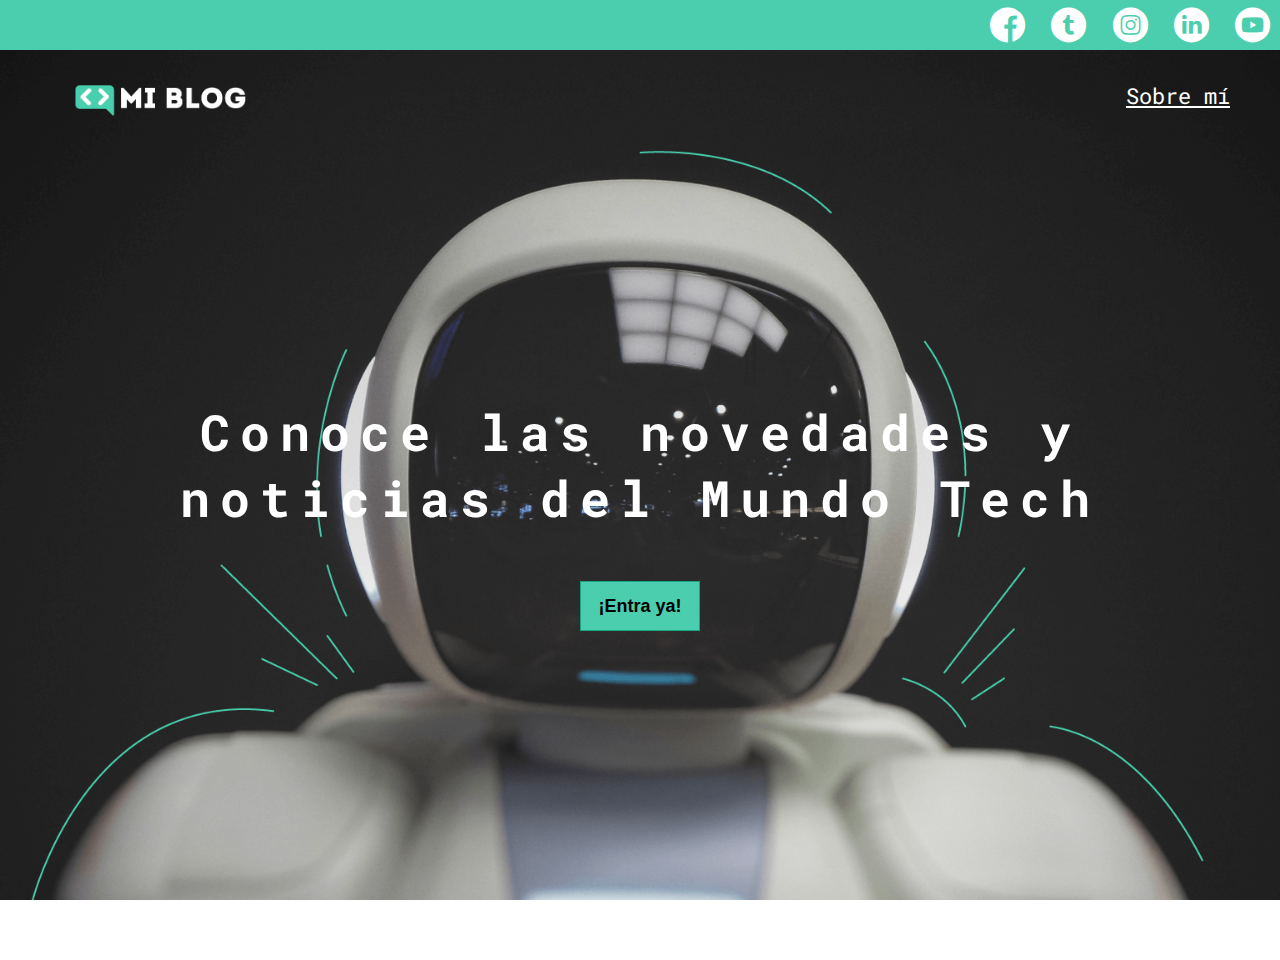
<file: index.html>
<!DOCTYPE html>
<html lang="en">
<head>
    <meta charset="UTF-8">
    <meta name="viewport" content="width=device-width, initial-scale=1.0">
    <link rel="stylesheet" href="css/main.css">
    <link rel="stylesheet" href="css/font/flaticon.css">
    <link rel="stylesheet" href="css/media.css">
    <title>Mi Blog</title>
</head>
<body class="home-body">
    <main class="home__main">
        <header>
            <section class="header__icons-container">
                <div class="icons">
                    <a href="#"><span class="flaticon-001-facebook"></span></a>
                    <a href="#"><span class="flaticon-002-twitter"></span></a>
                    <a href="#"><span class="flaticon-011-instagram"></span></a>
                    <a href="#"><span class="flaticon-010-linkedin"></span></a>
                    <a href="#"><span class="flaticon-008-youtube"></span></a>
                </div>
            </section>
            <nav>
                <section class="nav__logo-container">
                    <a href="#"><img src="assets/img/Logo-blanco.png" alt="Logo de mi blog"></a>
                </section>
                <section class="nav__about-container home__profile-link">
                    <a class="inter-link" href="perfil.html">Sobre mí</a>
                </section>
            </nav>
        </header>
        <section class="home__intro">
            <div>
                <p class="home__main-text">Conoce las novedades y noticias del Mundo Tech</p>
                <button class="home__main-button"><a href="blogs.html"> ¡Entra ya!</a></button>

            </div>
        </section>
        
    </main>
</body>
</html>
</file>
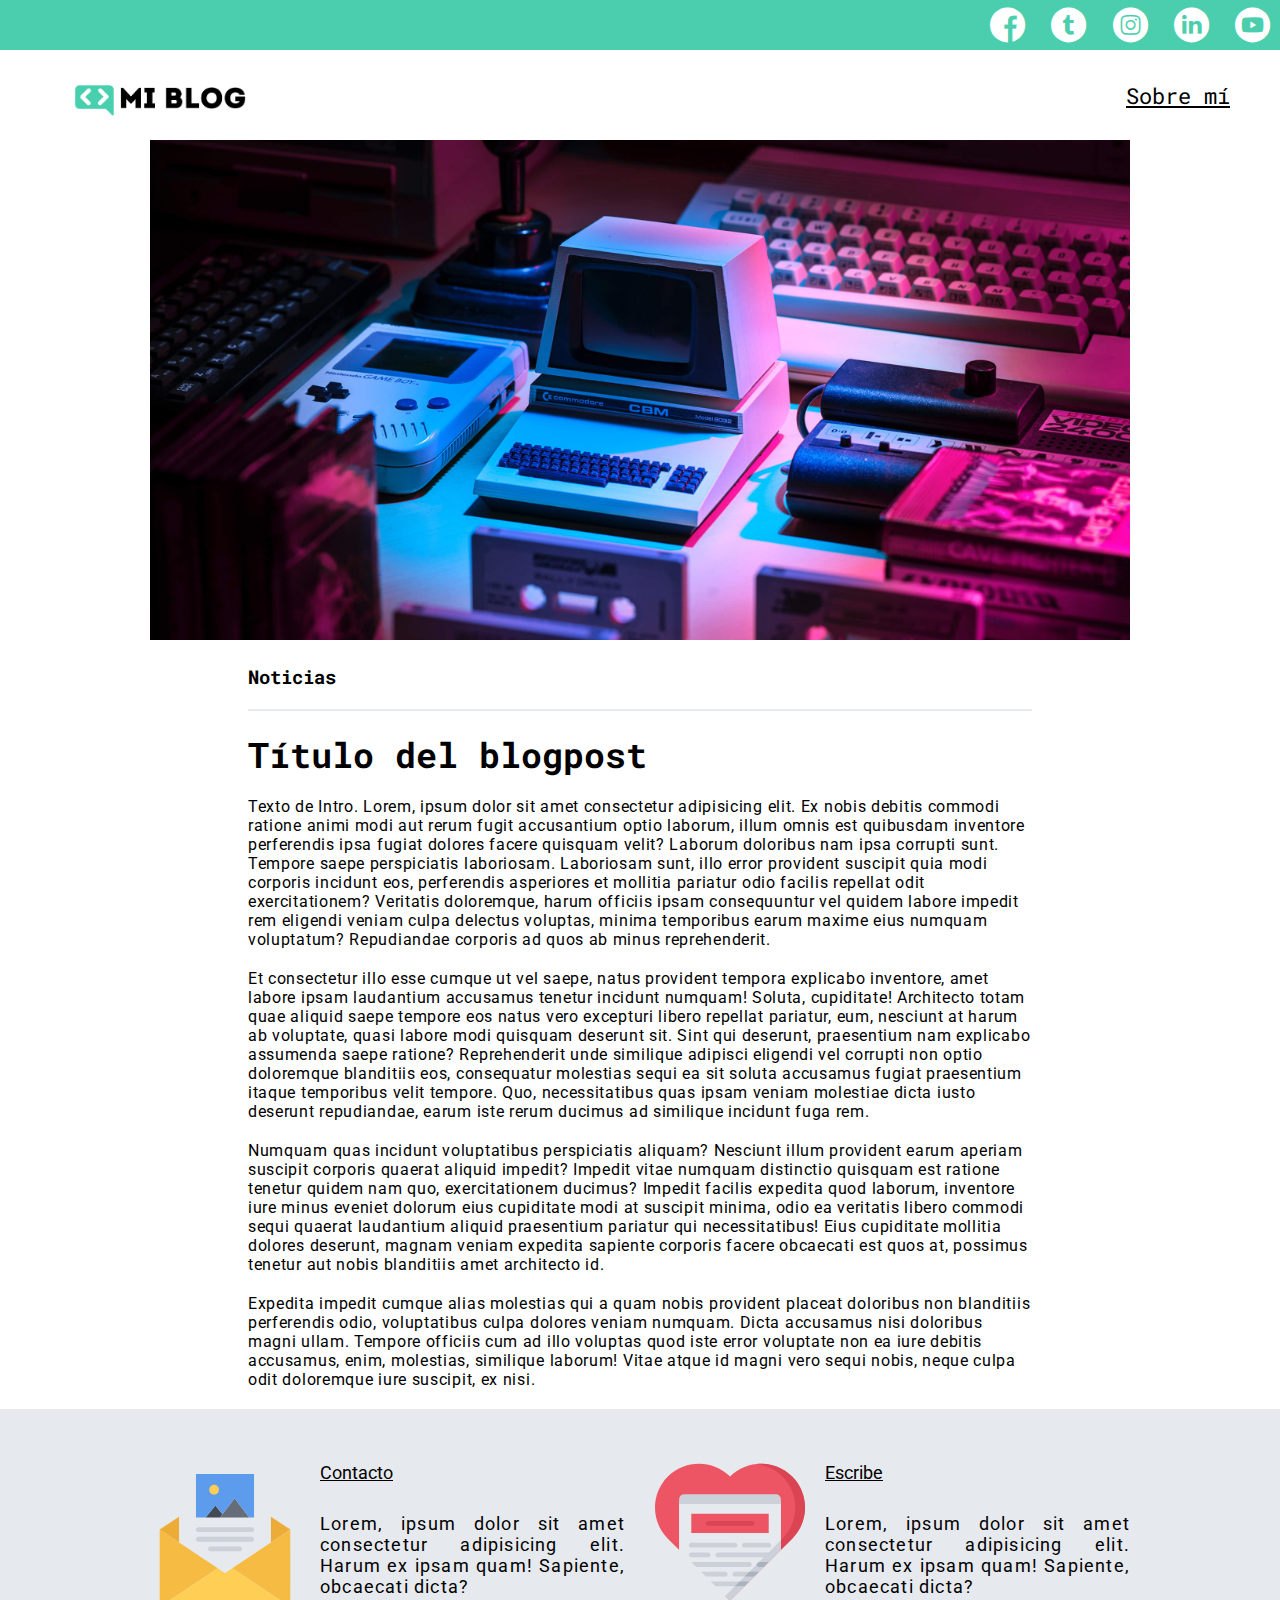
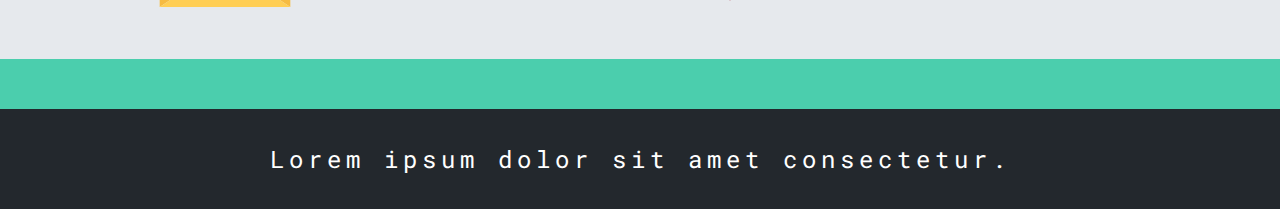
<file: blog.html>
<!DOCTYPE html>
<html lang="en">
<head>
    <meta charset="UTF-8">
    <meta name="viewport" content="width=device-width, initial-scale=1.0">
    <link rel="stylesheet" href="css/main.css">
    <link rel="stylesheet" href="css/media.css">
    <link rel="stylesheet" href="css/font/flaticon.css">
    <title>Título del blogpost</title>
</head>
<body>
    <header>
        <section class="header__icons-container">
            <div class="icons">
                <a href="#"><span class="flaticon-001-facebook"></span></a>
                <a href="#"><span class="flaticon-002-twitter"></span></a>
                <a href="#"><span class="flaticon-011-instagram"></span></a>
                <a href="#"><span class="flaticon-010-linkedin"></span></a>
                <a href="#"><span class="flaticon-008-youtube"></span></a>
            </div>
        </section>
        <nav>
            <section class="nav__logo-container">
                <a href="index.html"><img src="assets/img/Logo-negro.png" alt="Logo de mi blog"></a>
            </section>
            <section class="nav__about-container">
                <a class="inter-link" href="perfil.html">Sobre mí</a>
            </section>
        </nav>
    </header>
        <main class="blog__main">
            <figure class="blog__cover-container">
                <img src="assets/img/lorenzo-herrera-p0j-mE6mGo4-unsplash.jpg" alt="Portada del blogpost">
            </figure>
            <section class="blog__content">
                <h2>Noticias</h2>
                <div class="blog__body">
                    <h1>
                        Título del blogpost
                    </h1>
                    <p>
                        Texto de Intro. Lorem, ipsum dolor sit amet consectetur adipisicing elit. Ex nobis debitis commodi ratione animi modi aut rerum fugit accusantium optio laborum, illum omnis est quibusdam inventore perferendis ipsa fugiat dolores facere quisquam velit? Laborum doloribus nam ipsa corrupti sunt. Tempore saepe perspiciatis laboriosam. Laboriosam sunt, illo error provident suscipit quia modi corporis incidunt eos, perferendis asperiores et mollitia pariatur odio facilis repellat odit exercitationem? Veritatis doloremque, harum officiis ipsam consequuntur vel quidem labore impedit rem eligendi veniam culpa delectus voluptas, minima temporibus earum maxime eius numquam voluptatum? Repudiandae corporis ad quos ab minus reprehenderit.
                    </p>
                        
                    <p>
                        Et consectetur illo esse cumque ut vel saepe, natus provident tempora explicabo inventore, amet labore ipsam laudantium accusamus tenetur incidunt numquam! Soluta, cupiditate! Architecto totam quae aliquid saepe tempore eos natus vero excepturi libero repellat pariatur, eum, nesciunt at harum ab voluptate, quasi labore modi quisquam deserunt sit. Sint qui deserunt, praesentium nam explicabo assumenda saepe ratione? Reprehenderit unde similique adipisci eligendi vel corrupti non optio doloremque blanditiis eos, consequatur molestias sequi ea sit soluta accusamus fugiat praesentium itaque temporibus velit tempore. Quo, necessitatibus quas ipsam veniam molestiae dicta iusto deserunt repudiandae, earum iste rerum ducimus ad similique incidunt fuga rem.
                    </p>
                    <p>
                        Numquam quas incidunt voluptatibus perspiciatis aliquam? Nesciunt illum provident earum aperiam suscipit corporis quaerat aliquid impedit? Impedit vitae numquam distinctio quisquam est ratione tenetur quidem nam quo, exercitationem ducimus? Impedit facilis expedita quod laborum, inventore iure minus eveniet dolorum eius cupiditate modi at suscipit minima, odio ea veritatis libero commodi sequi quaerat laudantium aliquid praesentium pariatur qui necessitatibus! Eius cupiditate mollitia dolores deserunt, magnam veniam expedita sapiente corporis facere obcaecati est quos at, possimus tenetur aut nobis blanditiis amet architecto id. 
                    </p>
                    <p>
                        Expedita impedit cumque alias molestias qui a quam nobis provident placeat doloribus non blanditiis perferendis odio, voluptatibus culpa dolores veniam numquam. Dicta accusamus nisi doloribus magni ullam. Tempore officiis cum ad illo voluptas quod iste error voluptate non ea iure debitis accusamus, enim, molestias, similique laborum! Vitae atque id magni vero sequi nobis, neque culpa odit doloremque iure suscipit, ex nisi.

                    </p>
                </div>
            </section>
            
        </main>
        <section class="contact__main-container">
            <div class="contact__item-container">

                <div class="contact__item">
                    <figure class="contact__icon-container">
                        <img src="assets/Iconos Blog/svg/013-newsletter.svg" alt="Icono de mensaje">
                    </figure>
                    <div class="contact__description">
                        <a class="inter-link" href="mailto:hlopezcarballo@gmail.com">
                            Contacto
                        </a>
                        <p>
                            Lorem, ipsum dolor sit amet consectetur adipisicing elit. Harum ex ipsam quam! Sapiente, obcaecati dicta?
                        </p>
                    </div>
                </div>
                <div class="contact__item">
                    <figure class="contact__icon-container">
                        <img src="assets/Iconos Blog/svg/006-like.svg" alt="Icono de mensaje">
                    </figure>
                    <div class="contact__description">
                        <a class="inter-link" href="">
                            Escribe
                        </a>
                        <p>
                            Lorem, ipsum dolor sit amet consectetur adipisicing elit. Harum ex ipsam quam! Sapiente, obcaecati dicta?
                        </p>
                    </div>
                </div>
            </div>
        </section>

    <footer>
        <div class="footer__terms"> Lorem ipsum dolor sit amet consectetur.</div>
    </footer>
</body>
</html>
</file>
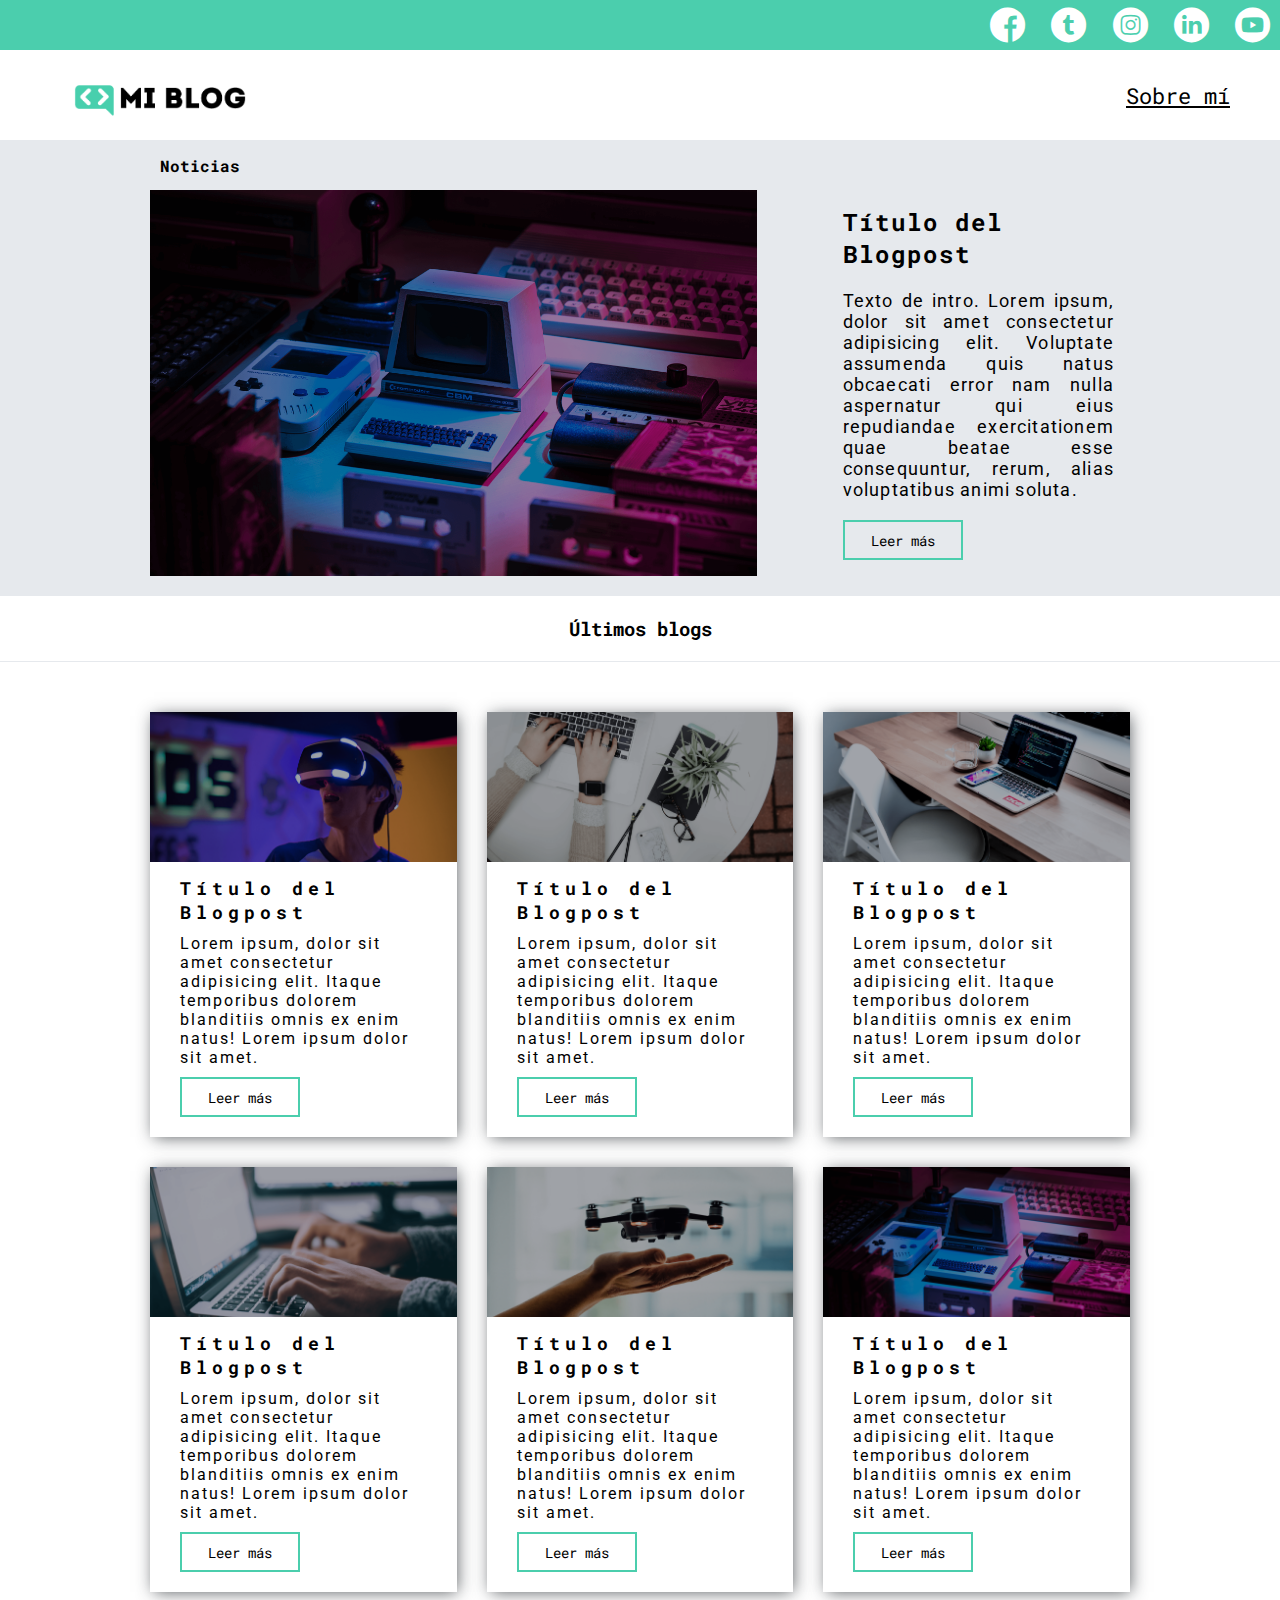
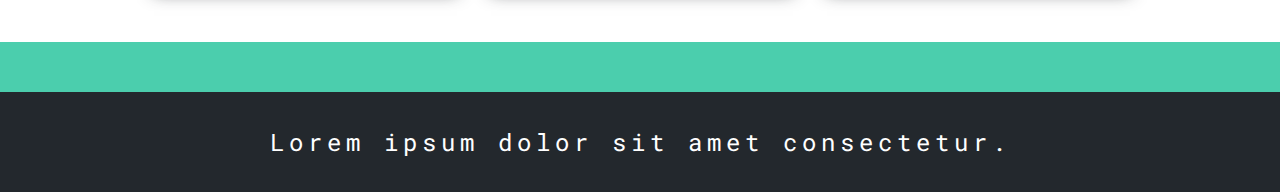
<file: blogs.html>
<!DOCTYPE html>
<html lang="en">
<head>
    <meta charset="UTF-8">
    <meta name="viewport" content="width=device-width, initial-scale=1.0">
    <link rel="stylesheet" href="css/main.css">
    <link rel="stylesheet" href="css/font/flaticon.css">
    <link rel="stylesheet" href="css/media.css">
    <title>Mis blogs</title>
</head>
<body>
    <header>
        <section class="header__icons-container">
            <div class="icons">
                <a href="#"><span class="flaticon-001-facebook"></span></a>
                <a href="#"><span class="flaticon-002-twitter"></span></a>
                <a href="#"><span class="flaticon-011-instagram"></span></a>
                <a href="#"><span class="flaticon-010-linkedin"></span></a>
                <a href="#"><span class="flaticon-008-youtube"></span></a>
            </div>
        </section>
        <nav>
            <section class="nav__logo-container">
                <a href="index.html"><img src="assets/img/Logo-negro.png" alt="Logo de mi blog"></a>
            </section>
            <section class="nav__about-container">
                <a class="inter-link" href="perfil.html">Sobre mí</a>
            </section>
        </nav>
    </header>
    <main class="blogs__main">
        <section class="feature__container">
            <div class="blogs__featured-blog">
                <div class="blogs__main-title">
                    <h2>Noticias</h2>
                </div>
                    <figure class="featured__img-container">
                        <img src="assets/img/lorenzo-herrera-p0j-mE6mGo4-unsplash-2.png" alt="Portada del Post">
                    </figure>
                    <div class="featured__description">
                        <h1>Título del Blogpost</h1>
                        <p>Texto de intro. Lorem ipsum, dolor sit amet consectetur adipisicing elit. Voluptate assumenda quis natus obcaecati error nam nulla aspernatur qui eius repudiandae exercitationem quae beatae esse consequuntur, rerum, alias voluptatibus animi soluta.</p>
                        <a class="blogs__button" href="blog.html">Leer más</a>
                    </div>
            </div>
        </section>
        <section class="blogs__posts">
            <div class="blogs__posts-title">
                <h2>&Uacute;ltimos blogs</h2>
            </div>
            <div class="blogs__grid">
                <article class="item">
                    <figure class="item__img-container">
                        <img src="assets/img/uriel-soberanes-MxVkWPiJALs-unsplash-2.png" alt="">
                    </figure>
                    <div class="item__description">
                        <h3>T&iacute;tulo del Blogpost</h3>
                        <p>Lorem ipsum, dolor sit amet consectetur adipisicing elit. Itaque temporibus dolorem blanditiis omnis ex enim natus! Lorem ipsum dolor sit amet.</p>
                        <a href="blog.html" class="blogs__button">Leer m&aacute;s</a>
                    </div>
                </article>
                <article class="item">
                    <figure class="item__img-container">
                        <img src="assets/img/corinne-kutz-tMI2_-r5Nfo-unsplash-2.png" alt="">
                    </figure>
                    <div class="item__description">
                        <h3>T&iacute;tulo del Blogpost</h3>
                        <p>Lorem ipsum, dolor sit amet consectetur adipisicing elit. Itaque temporibus dolorem blanditiis omnis ex enim natus! Lorem ipsum dolor sit amet.</p>
                        <a href="blog.html" class="blogs__button">Leer m&aacute;s</a>
                    </div>
                </article>
                <article class="item">
                    <figure class="item__img-container">
                        <img src="assets/img/alexandru-acea-XEB8y0nRRP4-unsplash-2.png" alt="">
                    </figure>
                    <div class="item__description">
                        <h3>T&iacute;tulo del Blogpost</h3>
                        <p>Lorem ipsum, dolor sit amet consectetur adipisicing elit. Itaque temporibus dolorem blanditiis omnis ex enim natus! Lorem ipsum dolor sit amet.</p>
                        <a href="blog.html" class="blogs__button">Leer m&aacute;s</a>
                    </div>
                </article>
                <article class="item">
                    <figure class="item__img-container">
                        <img src="assets/img/glenn-carstens-peters-npxXWgQ33ZQ-unsplash-2.png" alt="">
                    </figure>
                    <div class="item__description">
                        <h3>T&iacute;tulo del Blogpost</h3>
                        <p>Lorem ipsum, dolor sit amet consectetur adipisicing elit. Itaque temporibus dolorem blanditiis omnis ex enim natus! Lorem ipsum dolor sit amet.</p>
                        <a href="blog.html" class="blogs__button">Leer m&aacute;s</a>
                    </div>
                </article>
                <article class="item">
                    <figure class="item__img-container">
                        <img src="assets/img/dose-media-DiTiYQx0mh4-unsplash-2.png" alt="">
                    </figure>
                    <div class="item__description">
                        <h3>T&iacute;tulo del Blogpost</h3>
                        <p>Lorem ipsum, dolor sit amet consectetur adipisicing elit. Itaque temporibus dolorem blanditiis omnis ex enim natus! Lorem ipsum dolor sit amet.</p>
                        <a href="blog.html" class="blogs__button">Leer m&aacute;s</a>
                    </div>
                </article>
                <article class="item">
                    <figure class="item__img-container">
                        <img src="assets/img/lorenzo-herrera-p0j-mE6mGo4-unsplash-2.png" alt="">
                    </figure>
                    <div class="item__description">
                        <h3>T&iacute;tulo del Blogpost</h3>
                        <p>Lorem ipsum, dolor sit amet consectetur adipisicing elit. Itaque temporibus dolorem blanditiis omnis ex enim natus! Lorem ipsum dolor sit amet.</p>
                        <a href="blog.html" class="blogs__button">Leer m&aacute;s</a>
                    </div>
                </article>
            </div>
        </section>
    </main>

    <footer>
        <span class="footer__terms"> Lorem ipsum dolor sit amet consectetur.</span>
    </footer>
</body>
</html>
</file>
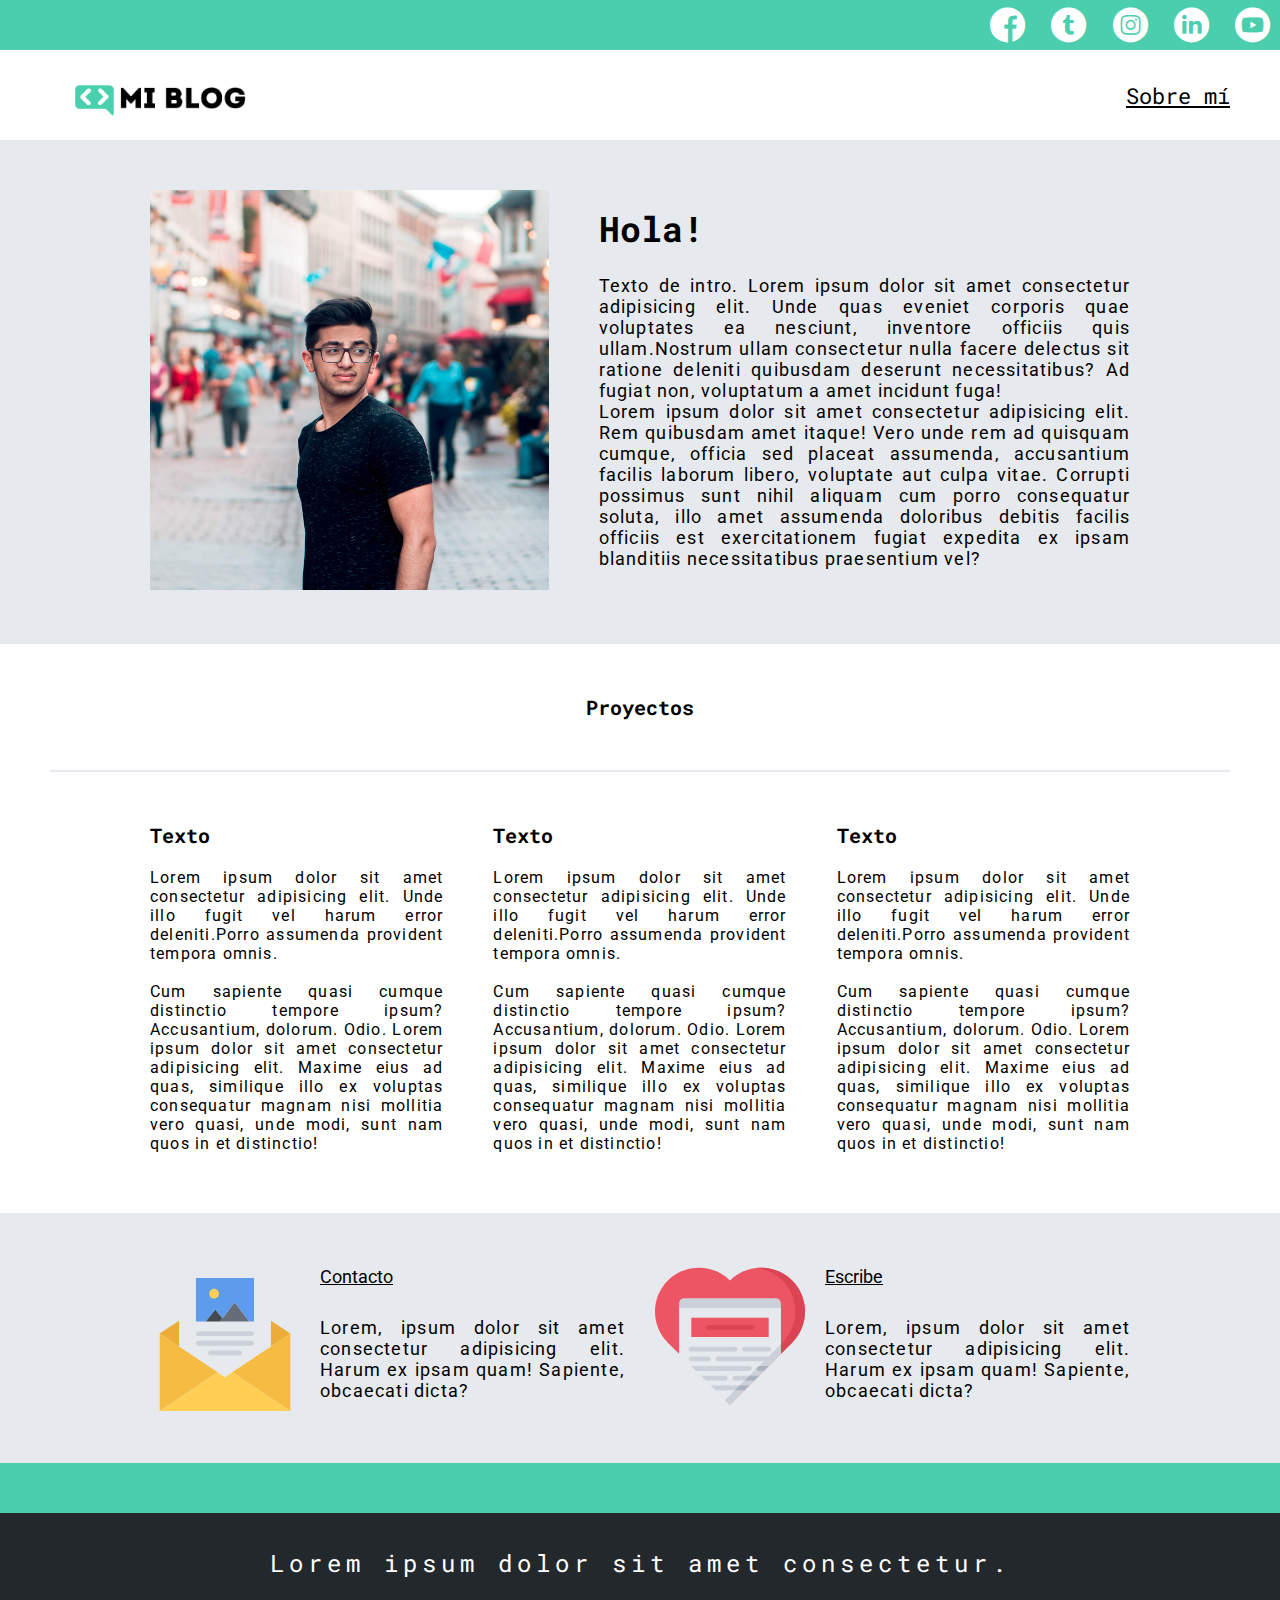
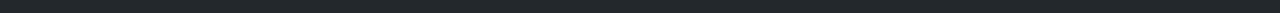
<file: perfil.html>
<!DOCTYPE html>
<html lang="en">
<head>
    <meta charset="UTF-8">
    <meta name="viewport" content="width=device-width, initial-scale=1.0">
    <link rel="stylesheet" href="css/main.css">
    <link rel="stylesheet" href="css/font/flaticon.css">
    <link rel="stylesheet" href="css/media.css">
    <title>Sobre mí</title>
</head>
<body>
    <header>
        <section class="header__icons-container">
            <div class="icons">
                <a href="#"><span class="flaticon-001-facebook"></span></a>
                <a href="#"><span class="flaticon-002-twitter"></span></a>
                <a href="#"><span class="flaticon-011-instagram"></span></a>
                <a href="#"><span class="flaticon-010-linkedin"></span></a>
                <a href="#"><span class="flaticon-008-youtube"></span></a>
            </div>
        </section>
        <nav>
            <section class="nav__logo-container">
                <a href="index.html"><img src="assets/img/Logo-negro.png" alt="Logo de mi blog"></a>
            </section>
            <section class="nav__about-container">
                <a class="inter-link" href="perfil.html">Sobre mí</a>
            </section>
        </nav>
    </header>
    <main class="profile__main">
        <section class=" profile__about-me-container">
            <div class="profile__about-me">
                <figure class="profile__img-container">
                    <img src="assets/img/warren-wong-iOWry_4xGmc-unsplash.jpg" alt="">
                </figure>
                <div class="profile__description">
                    <h1>Hola!</h1>
                    <p>Texto de intro. Lorem ipsum dolor sit amet consectetur adipisicing elit. Unde quas eveniet corporis quae voluptates ea nesciunt, inventore officiis quis ullam.Nostrum ullam consectetur nulla facere delectus sit ratione deleniti quibusdam deserunt necessitatibus? Ad fugiat non, voluptatum a amet incidunt fuga!
                        <br>
                    Lorem ipsum dolor sit amet consectetur adipisicing elit. Rem quibusdam amet itaque! Vero unde rem ad quisquam cumque, officia sed placeat assumenda, accusantium facilis laborum libero, voluptate aut culpa vitae.
                    Corrupti possimus sunt nihil aliquam cum porro consequatur soluta, illo amet assumenda doloribus debitis facilis officiis est exercitationem fugiat expedita ex ipsam blanditiis necessitatibus praesentium vel? 
                    </p>
                </div>

            </div>
        </section>
        <section class="profile__section-title">
            <h2>Proyectos</h2>
        </section>
        <section class="profile__projects">
            <div class="profile__project-item">
                <h3>Texto</h3>
                <p>
                    Lorem ipsum dolor sit amet consectetur adipisicing elit. Unde illo fugit vel harum error deleniti.Porro assumenda provident tempora omnis.
                    <br>
                    <br>
                    Cum sapiente quasi cumque distinctio tempore ipsum? Accusantium, dolorum. Odio. Lorem ipsum dolor sit amet consectetur adipisicing elit. Maxime eius ad quas, similique illo ex voluptas consequatur magnam nisi mollitia vero quasi, unde modi, sunt nam quos in et distinctio!
                </p>
            </div>
            <div class="profile__project-item">
                <h3>Texto</h3>
                <p>
                    Lorem ipsum dolor sit amet consectetur adipisicing elit. Unde illo fugit vel harum error deleniti.Porro assumenda provident tempora omnis.
                    <br>
                    <br>
                    Cum sapiente quasi cumque distinctio tempore ipsum? Accusantium, dolorum. Odio. Lorem ipsum dolor sit amet consectetur adipisicing elit. Maxime eius ad quas, similique illo ex voluptas consequatur magnam nisi mollitia vero quasi, unde modi, sunt nam quos in et distinctio!
                </p>
            </div>
            <div class="profile__project-item">
                <h3>Texto</h3>
                <p>
                    Lorem ipsum dolor sit amet consectetur adipisicing elit. Unde illo fugit vel harum error deleniti.Porro assumenda provident tempora omnis.
                    <br>
                    <br>
                    Cum sapiente quasi cumque distinctio tempore ipsum? Accusantium, dolorum. Odio. Lorem ipsum dolor sit amet consectetur adipisicing elit. Maxime eius ad quas, similique illo ex voluptas consequatur magnam nisi mollitia vero quasi, unde modi, sunt nam quos in et distinctio!
                </p>
            </div>
        </section>
    </main>
    <section class="contact__main-container">
        <div class="contact__item-container">
            <div class="contact__item">
                <figure class="contact__icon-container">
                    <img src="assets/Iconos Blog/svg/013-newsletter.svg" alt="Icono de mensaje">
                </figure>
                <div class="contact__description">
                    <a class="inter-link" href="">
                        Contacto
                    </a>
                    <p>
                        Lorem, ipsum dolor sit amet consectetur adipisicing elit. Harum ex ipsam quam! Sapiente, obcaecati dicta?
                    </p>
                </div>
            </div>
            <div class="contact__item">
                <figure class="contact__icon-container">
                    <img src="assets/Iconos Blog/svg/006-like.svg" alt="Icono de mensaje">
                </figure>
                <div class="contact__description">
                    <a class="inter-link" href="">
                        Escribe
                    </a>
                    <p>
                        Lorem, ipsum dolor sit amet consectetur adipisicing elit. Harum ex ipsam quam! Sapiente, obcaecati dicta?
                    </p>
                </div>
            </div>

        </div>
    </section>
    <footer>
        <div class="footer__terms"> Lorem ipsum dolor sit amet consectetur.</div>
    </footer>
</body>
</html>
</file>
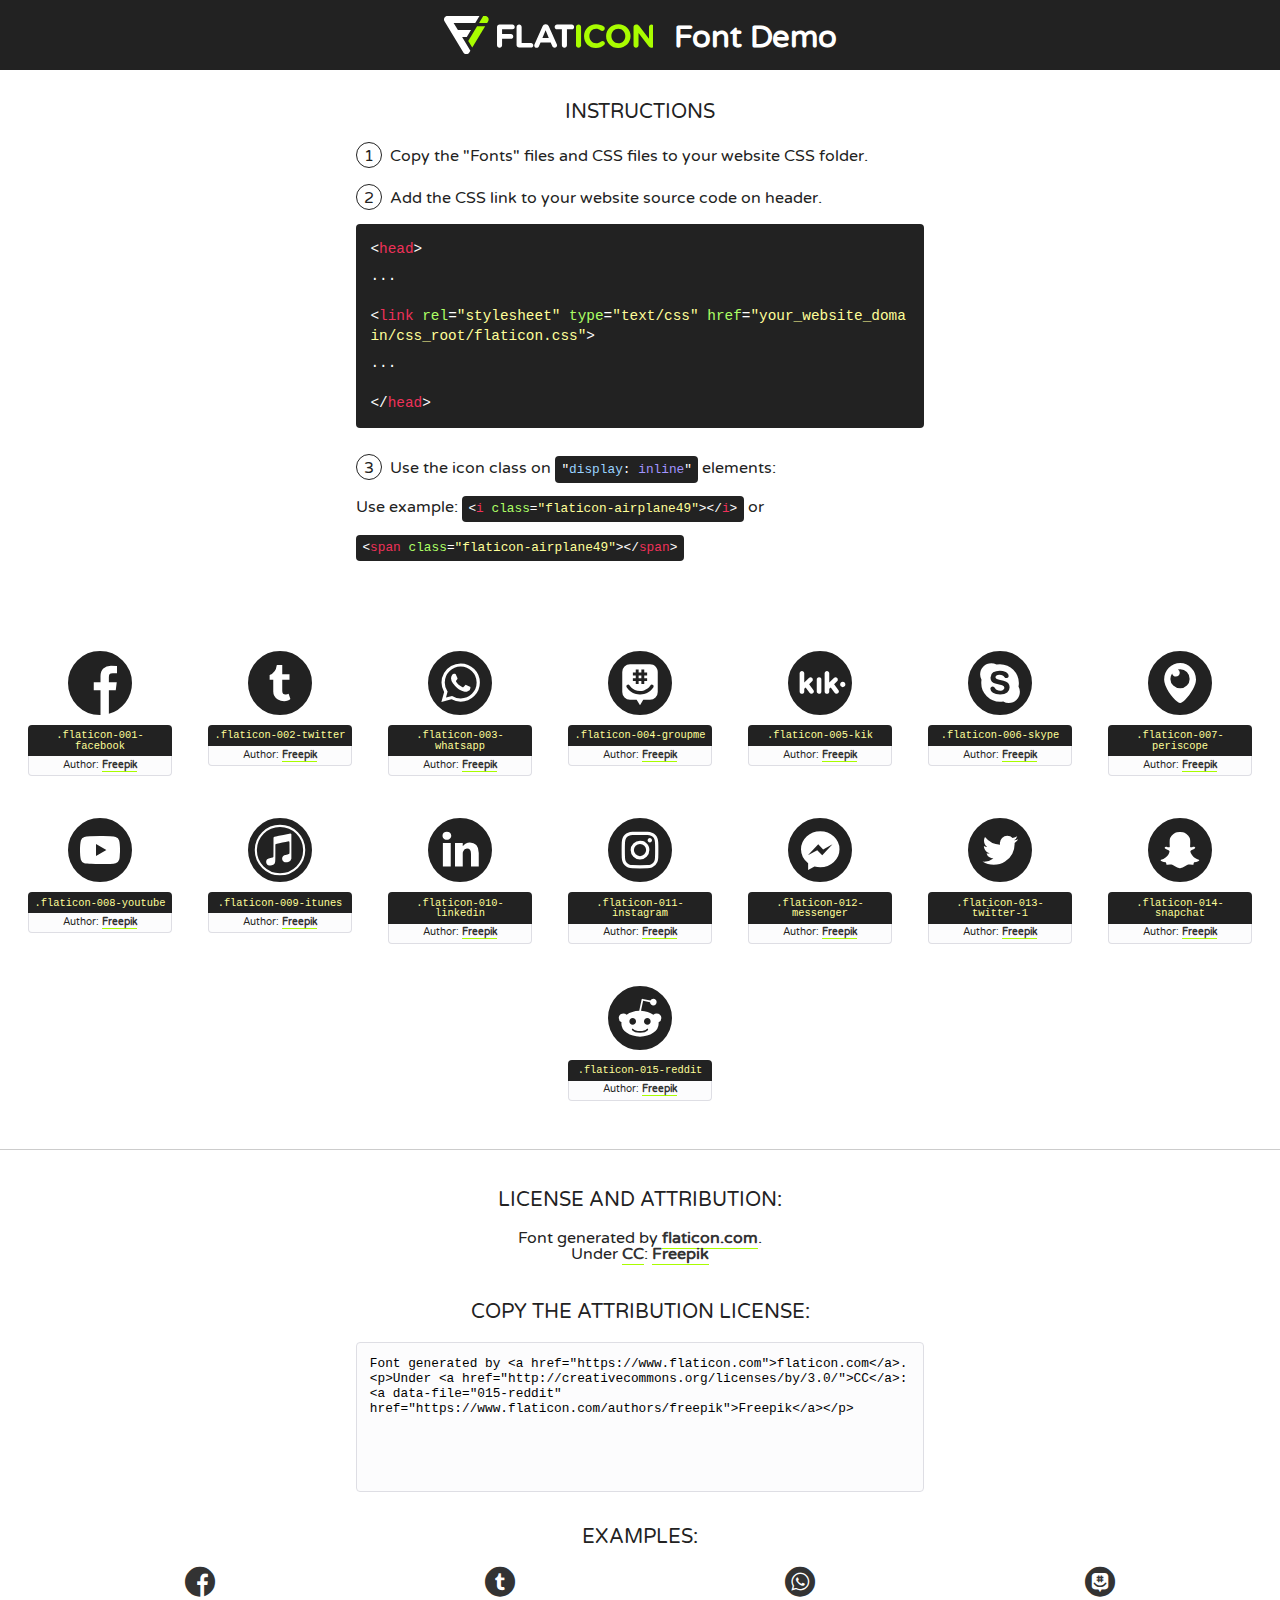
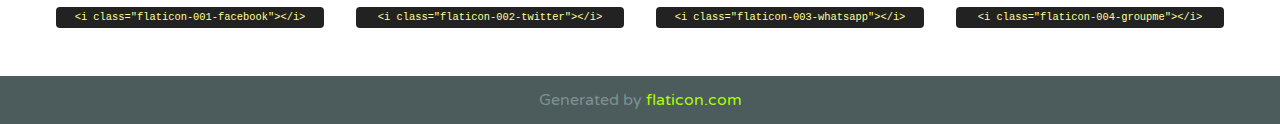
<file: css/font/flaticon.html>
<!DOCTYPE html>
<!--
  Flaticon icon font: Flaticon
  Creation date: 20/12/2018 09:27
-->
<html>
<!DOCTYPE html>
<html>

<head>
    <title>Flaticon WebFont</title>
    <link href="http://fonts.googleapis.com/css?family=Varela+Round" rel="stylesheet" type="text/css" />
    <link rel="stylesheet" type="text/css" href="flaticon.css">
    <meta charset="UTF-8">
    <style>
    html, body, div, span, applet, object, iframe,
    h1, h2, h3, h4, h5, h6, p, blockquote, pre,
    a, abbr, acronym, address, big, cite, code,
    del, dfn, em, img, ins, kbd, q, s, samp,
    small, strike, strong, sub, sup, tt, var,
    b, u, i, center,
    dl, dt, dd, ol, ul, li,
    fieldset, form, label, legend,
    table, caption, tbody, tfoot, thead, tr, th, td,
    article, aside, canvas, details, embed, 
    figure, figcaption, footer, header, hgroup, 
    menu, nav, output, ruby, section, summary,
    time, mark, audio, video {
        margin: 0;
        padding: 0;
        border: 0;
        font-size: 100%;
        font: inherit;
        vertical-align: baseline;
    }
    /* HTML5 display-role reset for older browsers */
    article, aside, details, figcaption, figure, 
    footer, header, hgroup, menu, nav, section {
        display: block;
    }
    body {
        line-height: 1;
    }
    ol, ul {
        list-style: none;
    }
    blockquote, q {
        quotes: none;
    }
    blockquote:before, blockquote:after,
    q:before, q:after {
        content: '';
        content: none;
    }
    table {
        border-collapse: collapse;
        border-spacing: 0;
    }
    body {
        font-family: 'Varela Round', Helvetica, Arial, sans-serif;
        font-size: 16px;
        color: #222;
    }
    a {
        color: #333;
        border-bottom: 1px solid #a9fd00;
        font-weight: bold;
        text-decoration: none;
    }
    * {
        -moz-box-sizing: border-box;
        -webkit-box-sizing: border-box;
        box-sizing: border-box;
        margin: 0;
        padding: 0;
    }
    [class^="flaticon-"]:before, [class*=" flaticon-"]:before, [class^="flaticon-"]:after, [class*=" flaticon-"]:after {
        font-family: Flaticon;
        font-size: 30px;
        font-style: normal;
        margin-left: 20px;
        color: #333;
    }
    .wrapper {
        max-width: 600px;
        margin: auto;
        padding: 0 1em;
    }
    .title {
        font-size: 1.25em;
        text-align: center;
        margin-bottom: 1em;
        text-transform: uppercase;
    }
    header {
        text-align: center;
        background-color: #222;
        color: #fff;
        padding: 1em;
    }
    header .logo {
        width: 210px;
        height: 38px;
        display: inline-block;
        vertical-align: middle;
        margin-right: 1em;
        border: none;
    }
    header strong {
        font-size: 1.95em;
        font-weight: bold;
        vertical-align: middle;
        margin-top: 5px;
        display: inline-block;
    }
    .demo {
        margin: 2em auto;
        line-height: 1.25em;
    }
    .demo ul li {
        margin-bottom: 1em;
    }
    .demo ul li .num {
        color: #222;
        border-radius: 20px;
        display: inline-block;
        width: 26px;
        padding: 3px;
        height: 26px;
        text-align: center;
        margin-right: 0.5em;
        border: 1px solid #222;
    }
    .demo ul li code {
        background-color: #222;
        border-radius: 4px;
        padding: 0.25em 0.5em;
        display: inline-block;
        color: #fff;
        font-family: Consolas,Monaco,Lucida Console,Liberation Mono,DejaVu Sans Mono,Bitstream Vera Sans Mono,Courier New, monospace;
        font-weight: lighter;
        margin-top: 1em;
        font-size: 0.8em;
        word-break: break-all;
    }
    .demo ul li code.big {
        padding: 1em;
        font-size: 0.9em;
    }
    .demo ul li code .red {
        color: #EF3159;
    }
    .demo ul li code .green {
        color: #ACFF65;
    }
    .demo ul li code .yellow {
        color: #FFFF99;
    }
    .demo ul li code .blue {
        color: #99D3FF;
    }
    .demo ul li code .purple {
        color: #A295FF;
    }
    .demo ul li code .dots {
        margin-top: 0.5em;
        display: block;
    }
    #glyphs {
        border-bottom: 1px solid #ccc;
        padding: 2em 0;
        text-align: center;
    }
    .glyph {
        display: inline-block;
        width: 9em;
        margin: 1em;
        text-align: center;
        vertical-align: top;
        background: #FFF;
    }
    .glyph .glyph-icon {
        padding: 10px;
        display: block;
        font-family:"Flaticon";
        font-size: 64px;
        line-height: 1;
    }
    .glyph .glyph-icon:before {
        font-size: 64px;
        color: #222;
        margin-left: 0;
    }
    .class-name {
        font-size: 0.65em;
        background-color: #222;
        color: #fff;
        border-radius: 4px 4px 0 0;
        padding: 0.5em;
        color: #FFFF99;
        font-family: Consolas,Monaco,Lucida Console,Liberation Mono,DejaVu Sans Mono,Bitstream Vera Sans Mono,Courier New, monospace;
    }
    .author-name {
        font-size: 0.6em;
        background-color: #fcfcfd;
        border: 1px solid #DEDEE4;
        border-top: 0;
        border-radius: 0 0 4px 4px;
        padding: 0.5em;
    }
    .class-name:last-child {
        font-size: 10px;
        color:#888;
    }
    .class-name:last-child a {
        font-size: 10px;
        color:#555;
    }
    .class-name:last-child a:hover {
        color:#a9fd00;
    }
    .glyph > input {
        display: block;
        width: 100px;
        margin: 5px auto;
        text-align: center;
        font-size: 12px;
        cursor: text;
    }
    .glyph > input.icon-input {
        font-family:"Flaticon";
        font-size: 16px;
        margin-bottom: 10px;
    }
    .attribution .title {
        margin-top: 2em;
    }
    .attribution textarea {
        background-color: #fcfcfd;
        padding: 1em;
        border: none;
        box-shadow: none;
        border: 1px solid #DEDEE4;
        border-radius: 4px;
        resize: none;
        width: 100%;
        height: 150px;
        font-size: 0.8em;
        font-family: Consolas,Monaco,Lucida Console,Liberation Mono,DejaVu Sans Mono,Bitstream Vera Sans Mono,Courier New, monospace;
        -webkit-appearance: none;
    }
    .iconsuse {
        margin: 2em auto;
        text-align: center;
        max-width: 1200px;
    }
    .iconsuse:after {
        content: '';
        display: table;
        clear: both;
    }
    .iconsuse .image {
        float: left;
        width: 25%;
        padding: 0 1em;
    }
    .iconsuse .image p {
        margin-bottom: 1em;
    }
    .iconsuse .image span {
        display: block;
        font-size: 0.65em;
        background-color: #222;
        color: #fff;
        border-radius: 4px;
        padding: 0.5em;
        color: #FFFF99;
        margin-top: 1em;
        font-family: Consolas,Monaco,Lucida Console,Liberation Mono,DejaVu Sans Mono,Bitstream Vera Sans Mono,Courier New, monospace;
    }
    #footer {
        text-align: center;
        background-color: #4C5B5C;
        color: #7c9192;
        padding: 1em;
    }
    #footer a {
        border: none;
        color: #a9fd00;
        font-weight: normal;
    }
    @media (max-width: 960px) {
        .iconsuse .image {
            width: 50%;
        }
    }
    @media (max-width: 560px) {
        .iconsuse .image {
            width: 100%;
        }
    }
    </style>
</head>

<body class="characters-off">

    <header>
        <a href="https://www.flaticon.com" target="_blank" class="logo">
            <svg version="1.1" xmlns="http://www.w3.org/2000/svg" xmlns:xlink="http://www.w3.org/1999/xlink" xmlns:a="http://ns.adobe.com/AdobeSVGViewerExtensions/3.0/" viewBox="0 0 560.875 102.036" enable-background="new 0 0 560.875 102.036" xml:space="preserve">
                <defs>
                </defs>
                <g>
                    <g class="letters">
                        <path fill="#ffffff" d="M141.596,29.675c0-3.777,2.985-6.767,6.764-6.767h34.438c3.426,0,6.15,2.728,6.15,6.15
                        c0,3.43-2.724,6.149-6.15,6.149h-27.674v13.091h23.719c3.429,0,6.151,2.724,6.151,6.15c0,3.43-2.723,6.149-6.151,6.149h-23.719
                        v17.574c0,3.773-2.986,6.761-6.764,6.761c-3.779,0-6.764-2.989-6.764-6.761V29.675z"></path>
                        <path fill="#ffffff" d="M193.844,29.149c0-3.781,2.985-6.767,6.764-6.767c3.776,0,6.763,2.985,6.763,6.767v42.957h25.039
                        c3.426,0,6.149,2.726,6.149,6.153c0,3.425-2.723,6.15-6.149,6.15h-31.802c-3.779,0-6.764-2.986-6.764-6.768V29.149z"></path>
                        <path fill="#ffffff" d="M241.891,75.71l21.438-48.407c1.492-3.341,4.215-5.357,7.906-5.357h0.792
                        c3.686,0,6.323,2.017,7.815,5.357l21.439,48.407c0.436,0.967,0.701,1.845,0.701,2.723c0,3.602-2.809,6.501-6.414,6.501
                        c-3.161,0-5.269-1.845-6.499-4.655l-4.132-9.661h-27.059l-4.301,10.102c-1.144,2.631-3.426,4.214-6.237,4.214
                        c-3.517,0-6.24-2.81-6.24-6.325C241.1,77.64,241.451,76.677,241.891,75.71z M279.932,58.666l-8.521-20.297l-8.526,20.297H279.932
                        z"></path>
                        <path fill="#ffffff" d="M314.864,35.387H301.86c-3.429,0-6.239-2.813-6.239-6.238c0-3.429,2.811-6.24,6.239-6.24h39.533
                        c3.426,0,6.237,2.811,6.237,6.24c0,3.425-2.811,6.238-6.237,6.238h-13.001v42.785c0,3.773-2.99,6.761-6.764,6.761
                        c-3.779,0-6.764-2.989-6.764-6.761V35.387z"></path>
                        <path fill="#A9FD00" d="M352.615,29.149c0-3.781,2.985-6.767,6.767-6.767c3.774,0,6.761,2.985,6.761,6.767v49.024
                        c0,3.773-2.987,6.761-6.761,6.761c-3.781,0-6.767-2.989-6.767-6.761V29.149z"></path>
                        <path fill="#A9FD00" d="M374.132,53.836v-0.179c0-17.481,13.178-31.801,32.065-31.801c9.22,0,15.459,2.458,20.557,6.238
                        c1.402,1.054,2.637,2.985,2.637,5.357c0,3.692-2.985,6.59-6.681,6.59c-1.845,0-3.071-0.702-4.044-1.319
                        c-3.776-2.813-7.729-4.393-12.562-4.393c-10.364,0-17.831,8.611-17.831,19.154v0.173c0,10.542,7.291,19.329,17.831,19.329
                        c5.715,0,9.492-1.756,13.359-4.834c1.049-0.874,2.458-1.491,4.039-1.491c3.429,0,6.325,2.813,6.325,6.236
                        c0,2.106-1.056,3.78-2.282,4.834c-5.539,4.834-12.036,7.733-21.878,7.733C387.572,85.464,374.132,71.493,374.132,53.836z"></path>
                        <path fill="#A9FD00" d="M433.009,53.836v-0.179c0-17.481,13.79-31.801,32.766-31.801c18.981,0,32.592,14.143,32.592,31.628v0.173
                        c0,17.483-13.785,31.807-32.769,31.807C446.625,85.464,433.009,71.32,433.009,53.836z M484.224,53.836v-0.179
                        c0-10.539-7.725-19.326-18.626-19.326c-10.893,0-18.449,8.611-18.449,19.154v0.173c0,10.542,7.73,19.329,18.626,19.329
                        C476.676,72.986,484.224,64.378,484.224,53.836z"></path>
                        <path fill="#A9FD00" d="M506.233,29.321c0-3.774,2.99-6.763,6.767-6.763h1.401c3.252,0,5.183,1.583,7.029,3.953l26.093,34.265
                        V29.059c0-3.692,2.99-6.677,6.681-6.677c3.683,0,6.671,2.985,6.671,6.677v48.934c0,3.78-2.987,6.765-6.764,6.765h-0.436
                        c-3.257,0-5.188-1.581-7.034-3.953l-27.056-35.492v32.944c0,3.687-2.985,6.676-6.678,6.676c-3.683,0-6.673-2.989-6.673-6.676
                        V29.321z"></path>
                    </g>
                    <g class="insignia">
                        <path fill="#ffffff" d="M48.372,56.137h12.517l11.156-18.537H37.186L25.688,18.539h57.825L94.668,0H9.271
                        C5.925,0,2.842,1.801,1.198,4.716c-1.644,2.907-1.593,6.482,0.134,9.343l50.38,83.501c1.678,2.781,4.689,4.476,7.938,4.476
                        c3.246,0,6.257-1.695,7.935-4.476l2.898-4.804L48.372,56.137z"></path>
                        <g class="i">
                            <path fill="#A9FD00" d="M93.575,18.539h0.031v0.004l21.652,0.004l2.705-4.488c1.727-2.861,1.778-6.436,0.133-9.343
                            C116.454,1.801,113.371,0,110.026,0h-5.294L93.575,18.539z"></path>
                            <polygon fill="#A9FD00" points="88.291,27.356 64.725,66.486 75.519,84.404 109.942,27.356"></polygon>
                        </g>
                    </g>
                </g>
            </svg>
        </a>
        <strong>Font Demo</strong>
    </header>


    <section class="demo wrapper">

        <p class="title">Instructions</p>

        <ul>
            <li>
                <span class="num">1</span>Copy the "Fonts" files and CSS files to your website CSS folder.
            </li>
            <li>
                <span class="num">2</span>Add the CSS link to your website source code on header.
                <code class="big">
                    &lt;<span class="red">head</span>&gt;
                    <br/><span class="dots">...</span>
                    <br/>&lt;<span class="red">link</span> <span class="green">rel</span>=<span class="yellow">"stylesheet"</span> <span class="green">type</span>=<span class="yellow">"text/css"</span> <span class="green">href</span>=<span class="yellow">"your_website_domain/css_root/flaticon.css"</span>&gt;
                    <br/><span class="dots">...</span>
                    <br/>&lt;/<span class="red">head</span>&gt;
                </code>
            </li>

            <li>
                <p>
                    <span class="num">3</span>Use the icon class on <code>"<span class="blue">display</span>:<span class="purple"> inline</span>"</code> elements:
                    <br />
                    Use example: <code>&lt;<span class="red">i</span> <span class="green">class</span>=<span class="yellow">&quot;flaticon-airplane49&quot;</span>&gt;&lt;/<span class="red">i</span>&gt;</code> or <code>&lt;<span class="red">span</span> <span class="green">class</span>=<span class="yellow">&quot;flaticon-airplane49&quot;</span>&gt;&lt;/<span class="red">span</span>&gt;</code>
            </li>
        </ul>

    </section>




   <section id="glyphs">          
    
      
        <div class="glyph"><div class="glyph-icon flaticon-001-facebook"></div>
            <div class="class-name">.flaticon-001-facebook</div>
            <div class="author-name">Author: <a data-file="001-facebook" href="https://www.flaticon.com/authors/freepik">Freepik</a> </div> 
        </div>        
        
        <div class="glyph"><div class="glyph-icon flaticon-002-twitter"></div>
            <div class="class-name">.flaticon-002-twitter</div>
            <div class="author-name">Author: <a data-file="002-twitter" href="https://www.flaticon.com/authors/freepik">Freepik</a> </div> 
        </div>        
        
        <div class="glyph"><div class="glyph-icon flaticon-003-whatsapp"></div>
            <div class="class-name">.flaticon-003-whatsapp</div>
            <div class="author-name">Author: <a data-file="003-whatsapp" href="https://www.flaticon.com/authors/freepik">Freepik</a> </div> 
        </div>        
        
        <div class="glyph"><div class="glyph-icon flaticon-004-groupme"></div>
            <div class="class-name">.flaticon-004-groupme</div>
            <div class="author-name">Author: <a data-file="004-groupme" href="https://www.flaticon.com/authors/freepik">Freepik</a> </div> 
        </div>        
        
        <div class="glyph"><div class="glyph-icon flaticon-005-kik"></div>
            <div class="class-name">.flaticon-005-kik</div>
            <div class="author-name">Author: <a data-file="005-kik" href="https://www.flaticon.com/authors/freepik">Freepik</a> </div> 
        </div>        
        
        <div class="glyph"><div class="glyph-icon flaticon-006-skype"></div>
            <div class="class-name">.flaticon-006-skype</div>
            <div class="author-name">Author: <a data-file="006-skype" href="https://www.flaticon.com/authors/freepik">Freepik</a> </div> 
        </div>        
        
        <div class="glyph"><div class="glyph-icon flaticon-007-periscope"></div>
            <div class="class-name">.flaticon-007-periscope</div>
            <div class="author-name">Author: <a data-file="007-periscope" href="https://www.flaticon.com/authors/freepik">Freepik</a> </div> 
        </div>        
        
        <div class="glyph"><div class="glyph-icon flaticon-008-youtube"></div>
            <div class="class-name">.flaticon-008-youtube</div>
            <div class="author-name">Author: <a data-file="008-youtube" href="https://www.flaticon.com/authors/freepik">Freepik</a> </div> 
        </div>        
        
        <div class="glyph"><div class="glyph-icon flaticon-009-itunes"></div>
            <div class="class-name">.flaticon-009-itunes</div>
            <div class="author-name">Author: <a data-file="009-itunes" href="https://www.flaticon.com/authors/freepik">Freepik</a> </div> 
        </div>        
        
        <div class="glyph"><div class="glyph-icon flaticon-010-linkedin"></div>
            <div class="class-name">.flaticon-010-linkedin</div>
            <div class="author-name">Author: <a data-file="010-linkedin" href="https://www.flaticon.com/authors/freepik">Freepik</a> </div> 
        </div>        
        
        <div class="glyph"><div class="glyph-icon flaticon-011-instagram"></div>
            <div class="class-name">.flaticon-011-instagram</div>
            <div class="author-name">Author: <a data-file="011-instagram" href="https://www.flaticon.com/authors/freepik">Freepik</a> </div> 
        </div>        
        
        <div class="glyph"><div class="glyph-icon flaticon-012-messenger"></div>
            <div class="class-name">.flaticon-012-messenger</div>
            <div class="author-name">Author: <a data-file="012-messenger" href="https://www.flaticon.com/authors/freepik">Freepik</a> </div> 
        </div>        
        
        <div class="glyph"><div class="glyph-icon flaticon-013-twitter-1"></div>
            <div class="class-name">.flaticon-013-twitter-1</div>
            <div class="author-name">Author: <a data-file="013-twitter-1" href="https://www.flaticon.com/authors/freepik">Freepik</a> </div> 
        </div>        
        
        <div class="glyph"><div class="glyph-icon flaticon-014-snapchat"></div>
            <div class="class-name">.flaticon-014-snapchat</div>
            <div class="author-name">Author: <a data-file="014-snapchat" href="https://www.flaticon.com/authors/freepik">Freepik</a> </div> 
        </div>        
        
        <div class="glyph"><div class="glyph-icon flaticon-015-reddit"></div>
            <div class="class-name">.flaticon-015-reddit</div>
            <div class="author-name">Author: <a data-file="015-reddit" href="https://www.flaticon.com/authors/freepik">Freepik</a> </div> 
        </div>        
        

    </section>



    <section class="attribution wrapper"   style="text-align:center;">

      <div class="title">License and attribution:</div><div class="attrDiv">Font generated by <a href="https://www.flaticon.com">flaticon.com</a>. <div><p>Under <a href="http://creativecommons.org/licenses/by/3.0/">CC</a>: <a data-file="015-reddit" href="https://www.flaticon.com/authors/freepik">Freepik</a></p>  </div>
      </div>
      <div class="title">Copy the Attribution License:</div>

    <textarea onclick="this.focus();this.select();">Font generated by &lt;a href=&quot;https://www.flaticon.com&quot;&gt;flaticon.com&lt;/a&gt;. <p>Under <a href="http://creativecommons.org/licenses/by/3.0/">CC</a>: <a data-file="015-reddit" href="https://www.flaticon.com/authors/freepik">Freepik</a></p>  
     </textarea>

    </section>

    <section class="iconsuse">

          <div class="title">Examples:</div>            
             
            <div class="image">
                <p>
                    <i class="glyph-icon flaticon-001-facebook"></i> 
                    <span>&lt;i class=&quot;flaticon-001-facebook&quot;&gt;&lt;/i&gt;</span>
                </p>
            </div>
            
            <div class="image">
                <p>
                    <i class="glyph-icon flaticon-002-twitter"></i> 
                    <span>&lt;i class=&quot;flaticon-002-twitter&quot;&gt;&lt;/i&gt;</span>
                </p>
            </div>
            
            <div class="image">
                <p>
                    <i class="glyph-icon flaticon-003-whatsapp"></i> 
                    <span>&lt;i class=&quot;flaticon-003-whatsapp&quot;&gt;&lt;/i&gt;</span>
                </p>
            </div>
            
            <div class="image">
                <p>
                    <i class="glyph-icon flaticon-004-groupme"></i> 
                    <span>&lt;i class=&quot;flaticon-004-groupme&quot;&gt;&lt;/i&gt;</span>
                </p>
            </div>
                       
        </div>
                            
    </section>

<div id="footer">
    <div>Generated by <a href="https://www.flaticon.com">flaticon.com</a>
    </div>
</div>



</body>
</html>
</file>
<file: css/main.css>
@import url('https://fonts.googleapis.com/css2?family=Roboto+Mono:wght@400;500;700&family=Roboto+Slab:wght@400;700&family=Roboto:wght@400;500;700;900&display=swap');
:root {
    --green-color: #4bcead;
    --gray-color: #e6e9ed;
    /***** FUENTES */
    --main-font: "Roboto", sans-serif;
    --title-font: "Roboto Mono", monospace;
}
* {
    box-sizing: border-box;
}
body {
    margin: 0;
    padding: 0;
    
    font-family: var(--main-font);
}
.home-body{
    position: fixed;
    top: 0;
    left: 0;
    right: 0;
    bottom: 0;
}
h1, h2, h3, p, figure {
    margin: 0;
    font-size: inherit;
    box-sizing: initial;
}
h1, h2, h3 {
    font-family: var(--title-font);
}
p {
    margin: 10px 0;
    letter-spacing: 1.2px;
}
button {
    background: none;
    border: none;
}
a {
    text-decoration: none;
    color: inherit;
    display: inline;
}

.inter-link:hover {
    color: var(--green-color);
}


/************************************* HEADER */
header {
    width: 100%;
    height: 140px;
    display: grid;
    grid-template-rows: 1fr 1fr;

}
header .header__icons-container {
    width: 100%;
    height: 50px;
    background-color: var(--green-color);
    display: grid;
}
header .header__icons-container .icons {
    width: 300px;
    height: auto;
    margin-right: 10px;
    display: flex;
    align-items: center;
    justify-content: space-between;
    justify-self: flex-end;
}
header .header__icons-container .icons span {
    color: white;
}
header nav {
    display: grid;
    height: 90px;
    grid-template-columns: 1fr 1fr;
    align-items: center;
}
nav .nav__logo-container {
    margin-left: 50px;
}
nav .nav__logo-container img{
    width: 220px;
    margin-top: 10px;
}

nav .nav__about-container { 
    margin-right: 50px;
    justify-self: flex-end;
    font-family: var(--title-font);
    font-size: 22px;
    font-weight: 400;
    /* border-bottom: 1px solid black; */
}
nav .nav__about-container a {
    text-decoration: underline;
 }
 .home__profile-link {
     color: white;
 }

/************************************************ MAIN */
.home__main {
    height: 100%;
    /* display: grid;
    grid-template-columns: 1fr 4fr 1fr; */
    background-image: url(../assets/img/Cover.png);
    background-position: bottom;
    background-size: cover;
    background-repeat: no-repeat;
}
.home__main .home__intro {
    width: 90%;
    height: 100%;
    margin: 0 auto;
    margin-top: -80px;
    display: flex;
    flex-direction: column;
    align-items: center;
    justify-content: center;
}
.home__main .home__intro div{display: grid; justify-items: center;}

.home__main-text {
    font-family: var(--title-font);
    color: white;
    font-size: 50px;
    font-weight: bold;
    letter-spacing: 10px;
    text-align: center;
    margin-bottom: 50px;
}
.home__main-button {
    width: 120px;
    height: 50px;
    display: grid;
    align-items: center;
    background-color: var(--green-color);
    border: 1px solid hsla(165, 75%, 37%, 1);
    font-weight: 700;
    font-size: 18px;
}
.home__main-button:hover {
    /* color: white; */
    background-color: hsla(165, 44%, 66%, 1);
    border-color: var(--green-color);
}

/**************************************************** Blogs */
/**************************************** MAIN */
.blogs__main{
    border-bottom: 50px solid var(--green-color);
}
.feature__container {
    width: 100%;
    background-color: var(--gray-color);
    
}
.blogs__featured-blog{
    max-width: 980px;
    margin: 0 auto;
    padding-bottom: 20px;
    display: grid;
    column-gap: 70px;
    grid-template-rows: 50px 1fr;
    grid-template-columns: 2fr 1fr;
    font-family: var(--title-font);
}
.blogs__main-title {
    grid-column: 1 / -1;
    padding-left: 10px;
    align-self: center;
}
.blogs__main-title h3 {
    font-size: 24px;
}
.featured__img-container {
    width: 100%;
    height: 100%;
    overflow: hidden;
    /* object-fit: cover; */

}

.featured__img-container img {
    width: 100%;
    height: 100%;
    object-fit: cover;

}
.featured__description {
    padding: 16px;
}
.featured__description h1 {
    font-family: var(--title-font);
    font-size: 24px;
    letter-spacing: 2px;
}
.featured__description p {
    font-family: var(--main-font);
    font-size: 18px;
    margin: 20px 0;
    text-align: justify;
}
.blogs__button {
    display: flex;
    align-items: center;
    justify-content: center;
    width: 120px;
    height: 40px;
    border: 2px solid var(--green-color);
    font-family: var(--title-font);
    font-size: 14px;
}
.blogs__button:hover {
    border: 2px solid hsla(165, 75%, 37%, 1);
    color: white;
    background-color: var(--green-color);

}


/**************************************************** BLOG ITEMS */
.blogs__posts {
    width: 100%;
    /* padding: 30px 100px; */
    font-family: var(--title-font);
}
.blogs__posts-title {
    padding-top: 20px;
}
.blogs__posts-title h2{
    padding-bottom: 20px;
    font-size: 1.2em;
    border-bottom: 1px solid var(--gray-color);
    text-align: center;
}


.blogs__grid {
    max-width: 980px;
    margin: 0 auto;
    padding:50px 0 ;
    display: grid;
    grid-template-columns: repeat(3, 1fr);
    gap: 30px;
}
.item{
    box-shadow: 2px 2px 16px -2px rgba(35,40,45,0.77);
    padding: 0 0 20px;
}
.item .item__img-container {
    width: 100%;
    /* height:500px; */
}
.item .item__img-container img{
    width: 100%;
    height: 150px;
    object-fit: cover;
}
.item .item__description {
    padding: 0 30px
}

.item .item__description h3 {
    margin: 10px 0;
    font-size: 18px;
    letter-spacing: 5px;
}
.item .item__description p {
    font-family: var(--main-font);
    font-size: 16px;
    letter-spacing: 2px;
    /* text-align: justify; */
    margin: 10px 0;

}

/**************************************************** BLOG */
.blog__main {
    margin: 0 auto;
    max-width: 980px;
    font-family: var(--main-font);
}
.blog__cover-container  {
    width: 100%;
}
.blog__cover-container img {
    object-fit: cover;
    height: 500px;
    width: 100%;
}
.blog__content {
    padding: 0 10%;
}

.blog__content h2 {
    font-size: 1.2em;
    padding: 20px 0;
    border-bottom: 2px solid var(--gray-color);
}
.blog__body h1{
    font-size: 35px;
    margin: 20px 0;
}
.blog__body p{
    font-size: 16px;
    letter-spacing: .7px;
    margin: 20px 0;
}

/****************************************** Contact */
.contact__main-container {
    background-color: var(--gray-color);
    /* padding: 100px 150px; */
    height: 300px;
    display: flex;
    justify-content: center;
    border-bottom: 50px solid var(--green-color);
}
.contact__item-container {
    max-width: 980px;
    display: flex;
    justify-content: center;
    align-items: center;
}
.contact__item {
    display: flex;
    /* margin-right: 30px; */
    max-width: 700px;
    
}
.contact__item:nth-child(1) {
    margin-right: 30px;

}

.contact__icon-container {
    margin-right: 20px;
}

.contact__icon-container img{
    width: 150px;
    /* height: 150px; */
}
.contact__description {
    display: flex;
    flex-direction: column;
    justify-content: center;
    text-align: justify;
}
.contact__description a {
    width: 100px;
    font-size: 18px;
    font-weight: normal;
    text-decoration: underline;
    margin-bottom: 20px;
    /* border-bottom: 1px solid black; */
}
.contact__description p {
    font-size: 18px;
}

/**************************************************** PROFILE */
.profile__main {
    
}
.profile__about-me-container {
    background-color: var(--gray-color);
    padding: 50px 0;
}
.profile__about-me {
    /* padding: 50px 10%; */
    max-width: 980px;
    margin: 0 auto;
    display: grid;
    grid-template-columns: 1.5fr 2fr;
    gap: 50px;
}
.profile__about-me .profile__img-container img{
    width: 100%;
    height: 400px;
    object-fit: cover;

}
.profile__about-me .profile__description{
    display: flex;
    flex-direction: column;
    justify-content: space-evenly;
}

.profile__about-me .profile__description h1{
    font-size: 35px;
}
.profile__about-me .profile__description p{
    font-size: 18px;
    text-align: justify;
}


.profile__section-title{
    padding: 50px 100px;
    margin: 0 50px;
    text-align: center;
    border-bottom: 2px solid var(--gray-color);
    font-size: 20px;
}

/* .profile__projects div {border: 1px solid black;} */

.profile__projects {
    max-width: 980px;
    margin: 0 auto;
    /* padding:50px 100px ; */
    display: grid;
    grid-template-columns: repeat(3, 1fr);
    grid-template-rows: minmax(250px, auto);
    gap: 50px;
}
.profile__projects .profile__project-item {
    padding: 50px 0;
}
.profile__projects .profile__project-item h3{
    font-size: 20px;
    margin: 0 0 20px; 
}
.profile__projects .profile__project-item p{
    font-size: 16px;
    text-align: justify;
}





/**************************************************** FOOTER */
footer {
    display: grid;
    grid-template-rows: 1fr;
    width: 100%;
    height: 100px;
    /* background-color: black; */
}
.footer__terms {
    display: flex;
    align-items: center;
    justify-content: center;
    background-color: #23282d;
    font-family: var(--title-font);
    color: white;
    font-size: 24px;
    letter-spacing: 5px;
}
</file>
<file: css/font/flaticon.css>
/*
  	Flaticon icon font: Flaticon
  	Creation date: 20/12/2018 09:27
  	*/

@font-face {
  font-family: "Flaticon";
  src: url("./Flaticon.eot");
  src: url("./Flaticon.eot?#iefix") format("embedded-opentype"),
       url("./Flaticon.woff") format("woff"),
       url("./Flaticon.ttf") format("truetype"),
       url("./Flaticon.svg#Flaticon") format("svg");
  font-weight: normal;
  font-style: normal;
}

@media screen and (-webkit-min-device-pixel-ratio:0) {
  @font-face {
    font-family: "Flaticon";
    src: url("./Flaticon.svg#Flaticon") format("svg");
  }
}

[class^="flaticon-"]:before, [class*=" flaticon-"]:before,
[class^="flaticon-"]:after, [class*=" flaticon-"]:after {   
  font-family: Flaticon;
        font-size: 35px;
font-style: normal;
margin-left: 20px;
}

.flaticon-001-facebook:before { content: "\f100"; }
.flaticon-002-twitter:before { content: "\f101"; }
.flaticon-003-whatsapp:before { content: "\f102"; }
.flaticon-004-groupme:before { content: "\f103"; }
.flaticon-005-kik:before { content: "\f104"; }
.flaticon-006-skype:before { content: "\f105"; }
.flaticon-007-periscope:before { content: "\f106"; }
.flaticon-008-youtube:before { content: "\f107"; }
.flaticon-009-itunes:before { content: "\f108"; }
.flaticon-010-linkedin:before { content: "\f109"; }
.flaticon-011-instagram:before { content: "\f10a"; }
.flaticon-012-messenger:before { content: "\f10b"; }
.flaticon-013-twitter-1:before { content: "\f10c"; }
.flaticon-014-snapchat:before { content: "\f10d"; }
.flaticon-015-reddit:before { content: "\f10e"; }
</file>
<file: css/media.css>
@media screen and (max-width: 900px ) {
    nav .nav__logo-container {
        margin-left: 0;
    }

    .blogs__featured-blog{
        display: block;
    }
    .blogs__main-title{
        margin: 10px 0;
        padding-top: 10px;
    }
    .blogs__grid{
        grid-template-columns: repeat(auto-fit, minmax(350px, 1fr));
    }
    .footer__terms{
        font-size: 1em;
        text-align: center;
    }

    .profile__about-me {
        text-align: center;
        display: block;
        padding: 0 20px;
    }
    .profile__about-me .profile__description p{
        font-size: 16px;
    }

    .profile__section-title {
        padding: 20px 0;
        text-align: center;
    }

    .profile__projects {
        grid-template-columns: repeat(auto-fit, minmax(200px, 1fr));
        /* gap: 10px; */
        text-align: center;
        padding: 20px;
    }
    .profile__projects .profile__project-item {
        padding: 0;
    }


    .contact__main-container {
        height: auto;
        padding: 20px;
    }
    .contact__item-container{
        display: initial;
    }
    .contact__item:nth-child(1) {
        margin-bottom: 20px;
        margin-right: 0;

    }
}
@media screen and (max-width: 500px){
    .home__main-text {
        font-size: 30px;
    }
    
    nav .nav__about-container {
        margin-right: 20px;
    }

    .nav__about-container a {
        font-size: 18px;
    }
    .blogs__featured-blog .featured__description p {
        font-size: 16px;
    }
    

}
</file>
